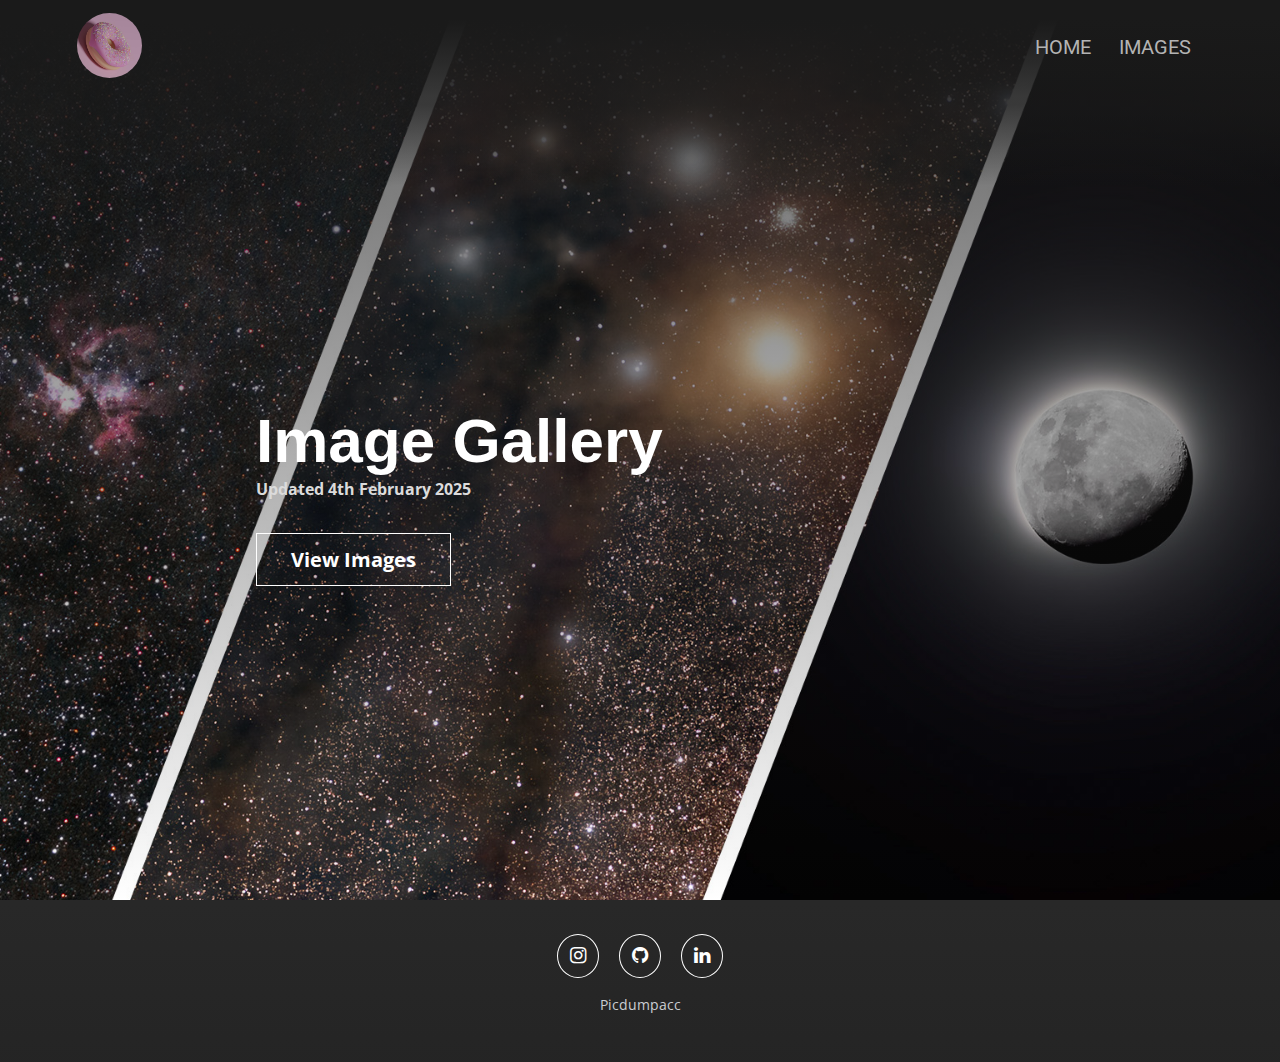
<file: index.html>
<!DOCTYPE html>
<html>

<head>
	<!-- Google tag (gtag.js) -->
	<script async src="https://www.googletagmanager.com/gtag/js?id=G-R1Z2Z93RGM"></script>
	<script>
		window.dataLayer = window.dataLayer || [];
		function gtag() { dataLayer.push(arguments); }
		gtag('js', new Date());

		gtag('config', 'G-R1Z2Z93RGM');
	</script>
	<meta name="viewport" content="width=device-width, initial-scale=1.0">
	<title>Astroweb</title>
	<link rel="stylesheet" href="style-index.css">
	<link rel="icon" href="images/icon.png">
	<link rel="preconnect" href="https://fonts.googleapis.com">
	<link rel="preconnect" href="https://fonts.gstatic.com" crossorigin>

	<link
		href="https://fonts.googleapis.com/css2?family=Ubuntu:ital,wght@0,300;0,400;0,500;0,700;1,300;1,400;1,500;1,700&display=swap"
		rel="stylesheet">

	<link
		href="https://fonts.googleapis.com/css2?family=Open+Sans:wght@400;600;700&family=Prompt:wght@700&family=Roboto:wght@500&family=Varela+Round&display=swap"
		rel="stylesheet">
	<link rel="stylesheet" href="https://stackpath.bootstrapcdn.com/font-awesome/4.7.0/css/font-awesome.min.css">
</head>


<body style="background-color:rgb(44, 44, 44);">
	<section class="header">
		<nav>
			<a href="index.html"><img src="images/logo.jpg"></a>

			<div class="nav-links" id="navLinks">
				<i class="fa fa-times" onclick="hideMenu()"></i>
				<ul>
					<li><a href="index.html">HOME</a></li>
					<li><a href="test.html">IMAGES</a></li>
				</ul>
			</div>

			<i class="fa fa-bars" onclick="showMenu()"></i>
		</nav>
		<div class="overlay"></div>
		<div class="text-box">
			<h1>Image Gallery</hl>
				<p>Updated 4th February 2025</p>
				<a href="test.html" class="hero-btn">View Images</a>
		</div>
	</section>


	<!-----------JavaScript for toggle menu------------>
	<script>
		var navLinks = document.getElementById("navLinks")

		function showMenu() {
			navLinks.style.right = "0"
			navLinks.style.display = "block";
		}

		function hideMenu() {
			navLinks.style.right = "-200px"
			navLinks.style.display = "none";
		}

	</script>





</body>

<footer>

	<div class="footer-content">
		<ul class="socials">
			<li><a href="https://www.instagram.com/picdumpacc"><i class="fa fa-instagram"></i></a></li>
			<li><a href="https://github.com/FraudR"><i class="fa fa-github"></i></a></li>
			<li><a href="https://www.linkedin.com/in/altafseyed/"><i class="fa fa-linkedin"></i></a></li>
		</ul>
		<p>Picdumpacc</p>
	</div>

</footer>
</file>
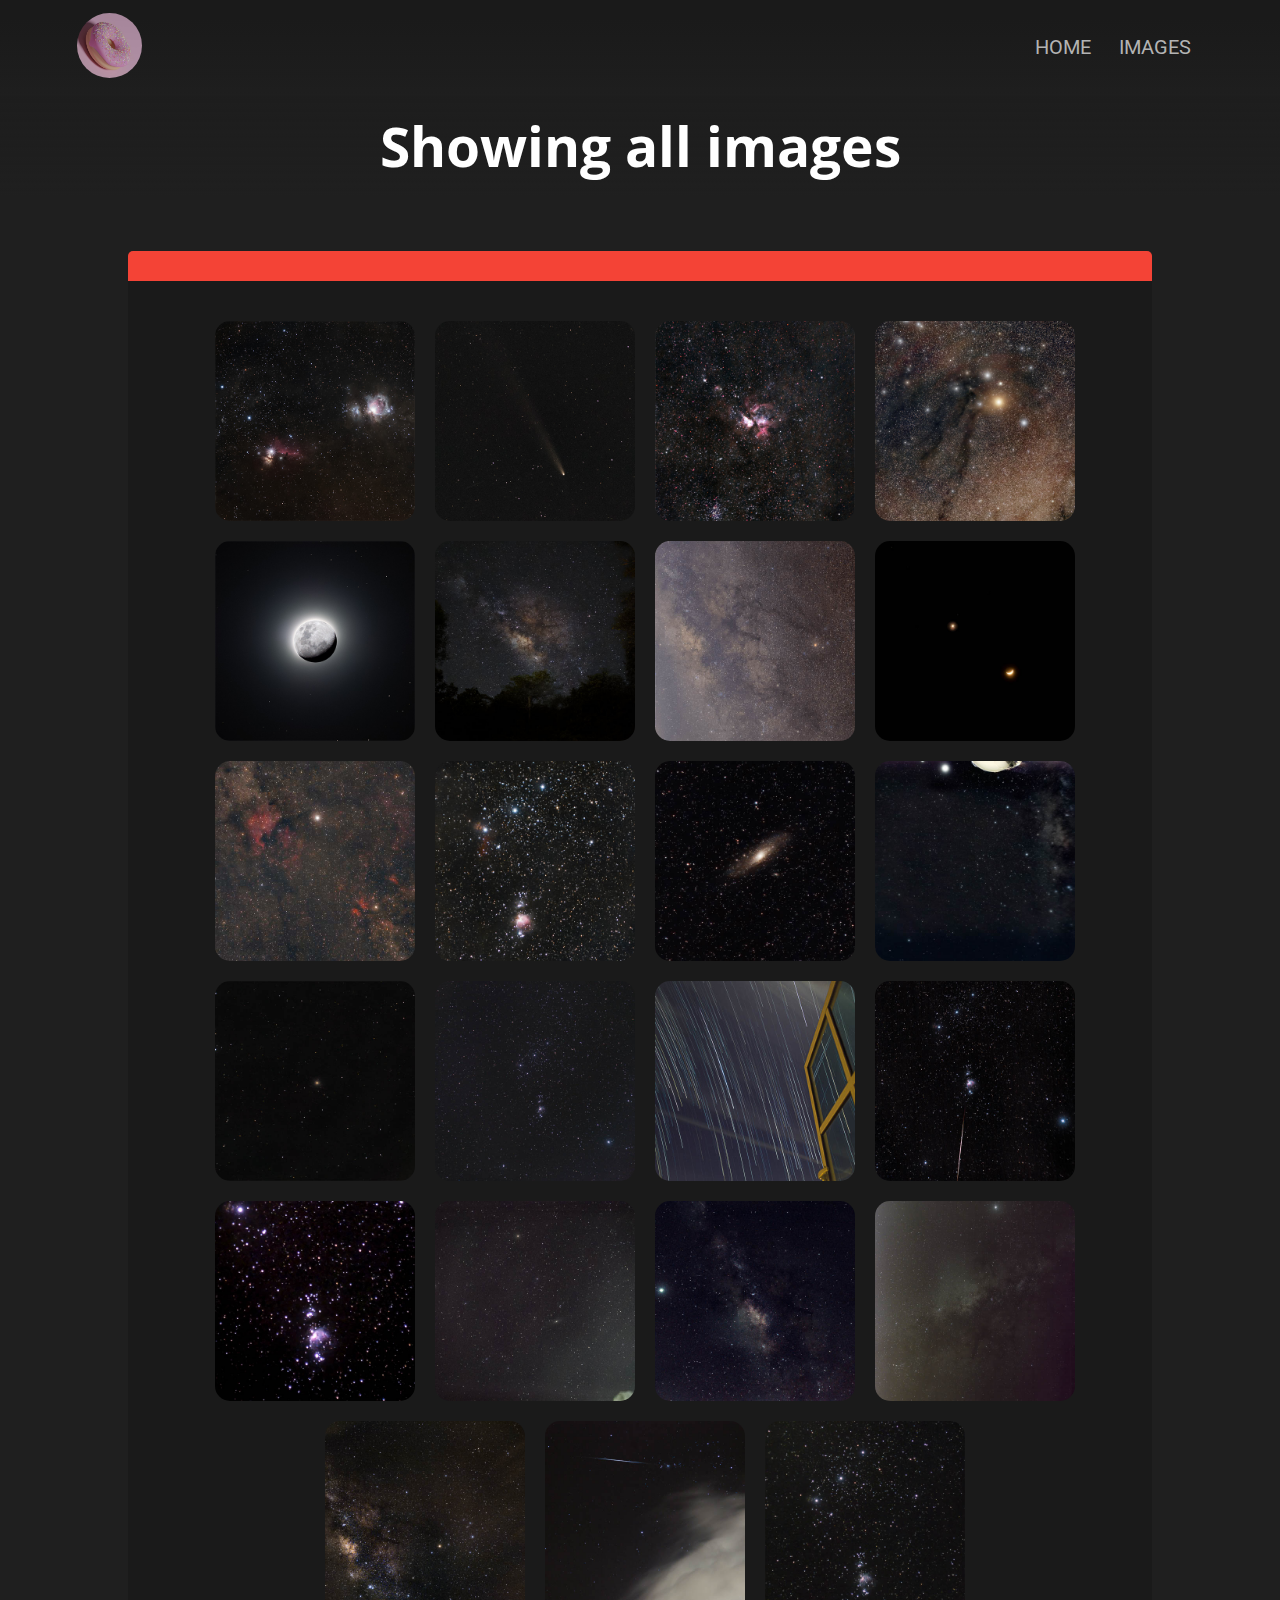
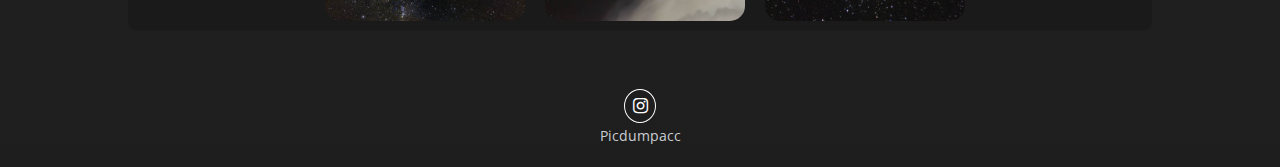
<file: test.html>
<!DOCTYPE html>
<html>

<head>
	<!-- Google tag (gtag.js) -->
	<script async src="https://www.googletagmanager.com/gtag/js?id=G-R1Z2Z93RGM"></script>
	<script>
		window.dataLayer = window.dataLayer || [];
		function gtag() { dataLayer.push(arguments); }
		gtag('js', new Date());

		gtag('config', 'G-R1Z2Z93RGM');
	</script>
	<meta name="viewport" content="width=device-width, initial-scale=1.0">
	<title>Astroweb</title>
	<link rel="stylesheet" href="style-test.css">
	<link rel="icon" href="images/icon.png">
	<link rel="preconnect" href="https://fonts.googleapis.com">
	<link rel="preconnect" href="https://fonts.gstatic.com" crossorigin>
	<link rel="preconnect" href="https://fonts.googleapis.com">
	<link rel="preconnect" href="https://fonts.googleapis.com">
	<link rel="preconnect" href="https://fonts.gstatic.com" crossorigin>
	<link
		href="https://fonts.googleapis.com/css2?family=Open+Sans:wght@400;600;700&family=Prompt:wght@700&family=Roboto:wght@500&family=Varela+Round&display=swap"
		rel="stylesheet">
	<link rel="stylesheet" href="https://stackpath.bootstrapcdn.com/font-awesome/4.7.0/css/font-awesome.min.css">
</head>


<body style="background-color: rgb(31,31,31);">

	<section class="header">
		<nav>
			<a href="index.html"><img src="images/logo.jpg"></a>
			<div class="nav-links" id="navLinks">
				<i class="fa fa-times" onclick="hideMenu()"></i>
				<ul>
					<li><a href="index.html">HOME</a></li>
					<li><a href="test.html">IMAGES</a></li>
				</ul>
			</div>
			<i class="fa fa-bars" onclick="showMenu()"></i>
		</nav>
		<h1>Showing all images</h1>
	</section>


	<div class="container">
		<div class="orange">
			<div>
			</div>
		</div>

		<div class="gray">
			<div class="image-container">

				<div class="image" data-title="Orion" data-title2="Orion">
					<img src="thumb/orion5-thumb.jpg">
					<div class="layer" onclick="javascript:window.open('images/orion3.jpg')">
						<h3>Orion</h3>
					</div>
				</div>

				<div class="image" data-title="comet" data-title2="comet">
					<img src="thumb/comet-thumb.jpg">
					<div class="layer" onclick="javascript:window.open('images/comet.jpg')">
						<h3>Comet C/2023</h3>
					</div>
				</div>

				<div class="image" data-title="carinae" data-title2="carinae">
					<img src="thumb/carinae-thumb.jpg">
					<div class="layer" onclick="javascript:window.open('images/carinae.jpg')">
						<h3>Eta Carinae</h3>
					</div>
				</div>

				<div class="image" data-title="Antares" data-title2="Scorpius">
					<img src="thumb/scorpius-thumb.jpg">
					<div class="layer" onclick="javascript:window.open('images/scorpius.jpg')">
						<h3>Scorpius</h3>
					</div>
				</div>

				<div class="image" data-title="moon" data-title2="moon">
					<img src="thumb/moon-thumb.jpg">
					<div class="layer" onclick="javascript:window.open('images/moonhdr.jpg')">
						<h3>Moon</h3>
					</div>
				</div>

				<div class="image" data-title="mw" data-title2="milky way">
					<img src="thumb/mw6-thumb.jpg">
					<div class="layer" onclick="javascript:window.open('images/mw2.jpg')">
						<h3>The Milky Way</h3>
					</div>
				</div>

				<div class="image" data-title="mw" data-title2="milky way">
					<img src="thumb/milkyway-thumb.jpg">
					<div class="layer" onclick="javascript:window.open('images/milkyway.jpg')">
						<h3>The Milky Way</h3>
					</div>
				</div>

				<div class="image" data-title="moon" data-title2="venus">
					<img src="thumb/mav-thumb.jpg">
					<div class="layer" onclick="javascript:window.open('images/mav.png')">
						<h3>Moon and Venus</h3>
					</div>
				</div>

				<div class="image" data-title="cygnus">
					<img src="thumb/cygnus-thumb.jpg">
					<div class="layer" onclick="javascript:window.open('images/cygnus.png')">
						<h3>Cygnus</h3>
					</div>
				</div>

				<div class="image" data-title="orion">
					<img src="thumb/orion-thumb.jpg">
					<div class="layer" onclick="javascript:window.open('images/orion.png')">
						<h3>Orion</h3>
					</div>
				</div>

				<div class="image" data-title="andromeda">
					<img src="thumb/andromeda-thumb.jpg">
					<div class="layer" onclick="javascript:window.open('images/andromeda.png')">
						<h3>Andromeda</h3>
					</div>
				</div>

				<div class="image" data-title="mw" data-title2="milky way">
					<img src="thumb/mw4-thumb.jpg">
					<div class="layer" onclick="javascript:window.open('images/mw4.jpeg')">
						<h3>The Milky Way</h3>
					</div>
				</div>

				<div class="image" data-title="omega">
					<img src="thumb/omegacentauri-thumb.jpg">
					<div class="layer" onclick="javascript:window.open('images/omegacentauri.png')">
						<h3>Omega Centauri</h3>
					</div>
				</div>

				<div class="image" data-title="orion">
					<img src="thumb/orion3-thumb.jpg">
					<div class="layer" onclick="javascript:window.open('images/orion3.png')">
						<h3>Orion</h3>
					</div>
				</div>

				<div class="image" data-title="trails">
					<img src="thumb/trails-thumb.jpg">
					<div class="layer" onclick="javascript:window.open('images/trails.png')">
						<h3>Star Trails</h3>
					</div>
				</div>

				<div class="image" data-title="orion" data-title2="satellite">
					<img src="thumb/satorion-thumb.jpg">
					<div class="layer" onclick="javascript:window.open('images/satorion.jpg')">
						<h3>Orion</h3>
					</div>
				</div>

				<div class="image" data-title="orion">
					<img src="thumb/orion4-thumb.jpg">
					<div class="layer" onclick="javascript:window.open('images/orion4.jpg')">
						<h3>Orion</h3>
					</div>
				</div>


				<div class="image" data-title="andromeda">
					<img src="thumb/andromeda2-thumb.jpg">
					<div class="layer" onclick="javascript:window.open('images/andromeda2.jpg')">
						<h3>Andromeda</h3>
					</div>
				</div>

				<div class="image" data-title="mw" data-title2="milky way">
					<img src="thumb/mw2-thumb.jpg">
					<div class="layer" onclick="javascript:window.open('images/mw2.jpg')">
						<h3>The Milky Way</h3>
					</div>
				</div>

				<div class="image" data-title="mw" data-title2="milky way">
					<img src="thumb/mw3-thumb.jpg">
					<div class="layer" onclick="javascript:window.open('images/mw3.jpg')">
						<h3>The Milky Way</h3>
					</div>
				</div>

				<div class="image" data-title="mw" data-title2="milky way">
					<img src="thumb/mw5-thumb.jpg">
					<div class="layer" onclick="javascript:window.open('images/mw5.jpg')">
						<h3>The Milky Way</h3>
					</div>
				</div>

				<div class="image" data-title="orion">
					<img src="thumb/satcloud-thumb.jpg">
					<div class="layer" onclick="javascript:window.open('images/satcloud.jpg')">
						<h3>Orion</h3>
					</div>
				</div>

				<div class="image" data-title="orion">
					<img src="thumb/orion 2-thumb.jpg">
					<div class="layer" onclick="javascript:window.open('images/orion2.jpg')">
						<h3>Orion</h3>
					</div>
				</div>



			</div>
		</div>
	</div>






	<!-----------JavaScript for toggle menu------------>
	<script>
		var navLinks = document.getElementById("navLinks")

		function showMenu() {
			navLinks.style.right = "0"
			navLinks.style.display = "block";
		}

		function hideMenu() {
			navLinks.style.right = "-200px"
			navLinks.style.display = "none";
		}

	</script>

	<script type="text/javascript">
		function openImage(imageUrl) {
			window.open(theURL);
		} 
	</script>


</body>




<footer>
	<div class="footer-content">
		<ul class="socials">
			<li><a href="https://www.instagram.com/picdumpacc"><i class="fa fa-instagram"></i></a></li>
		</ul>
		<p>Picdumpacc</p>
	</div>

</footer>

</html>
</file>
<file: style-index.css>
* {
	margin: 0;
	padding: 0;
	font-family: 'Open Sans', sans-serif;
}

:root {
	--bg-color1: rgb(26, 26, 26);
}

.header {
	min-height: 100vh;
	width: 100%;
	background-image: linear-gradient(rgba(26, 26, 26, 0.719), rgba(30, 4, 4, 0)), url(images/banner.jpg);
	background-position: center;
	background-size: cover;
	position: relative;
}

.overlay {
	width: 100%;
	height: 10%;
	position: absolute;
	background: linear-gradient(rgba(26, 26, 26, 0.63) 10%, rgba(26, 26, 26, 0) 100%);
}

nav {
	display: flex;
	top: 0px;
	padding: 1% 6%;
	justify-content: space-between;
	align-items: center;
	background: linear-gradient(rgba(26, 26, 26, 1) 20%, rgba(26, 26, 26, 0.63) 100%);
}



nav img {
	width: 65px;
	border-radius: 50%;
}

.nav-links {
	flex: 1;
	text-align: right;

}

.nav-links ul li {
	list-style: none;
	display: inline-block;
	padding: 8px 12px;
	position: relative;
}

.nav-links ul li a {
	color: rgb(179, 179, 179);
	text-decoration: none;
	font-size: 20px;
	font-family: 'Roboto', sans-serif;
}

.nav-links ul li::after {
	content: '';
	width: 0%;
	height: 2px;
	background: #f4433686;
	display: block;
	margin: auto;
	transition: 0.5s;
}

.nav-links ul li:hover::after {
	width: 100%
}

.text-box {
	color: rgb(255, 255, 255);
	position: absolute;
	top: 45%;
	display: flex;
	align-items: center;
	justify-content: space-between;
	margin-left: 20%;
	margin-right: 25%;
}

.text-box h1 {
	font-size: 62px;
	font-family: Helvetica, sans-serif;
	margin: 0;
	/* Remove default margin */
}

.text-box p {
	margin: 2px 30px 10px 0;
	font-size: 16px;
	color: #dbdbdb;
	text-align: left;
}

.hero-btn {
	display: inline-block;
	text-decoration: none;
	color: #fff;
	border: 1px solid #fff;
	padding: 12px 34px;
	font-size: 20px;
	background: transparent;
	cursor: pointer;
}

.hero-btn:hover {
	border: 1px solid #f44336;
	background: #f44336;
	transition: 1s;
}

nav .fa {
	display: none;
}


@media(max-width: 700px) {
	.text-box h1 {
		font-size: 42px;
	}

	.nav-links ul li {
		display: block;
	}

	.header {
		background-image: linear-gradient(rgba(31, 31, 31, 0.3), rgba(29, 29, 29, 0.5)), url(images/carinae.jpg);

	}

	.nav-links {
		position: absolute;
		background: #f44336;
		height: 100vh;
		top: 0;
		right: -200px;
		text-align: left;
		display: none;
		z-index: 2;
		transition: 0.5s;
	}

	nav .fa {
		display: block;
		color: #fff;
		margin: 10px;
		font-size: 22px;
		cursor: pointer;
	}

	.nav-links ul {
		padding: 30px;
	}


	.row {
		margin-top: 5%;
		display: flex;
		justify-content: space-between;
		max-height: 70vh;
	}


	.text-box {
		color: rgb(255, 255, 255);
		position: absolute;
		top: 45%;
		text-align: center;
		align-content: center;
		margin-top: 5px;
		margin-left: 25%;
		margin-right: 25%;
	}

	.text-box h1 {
		font-size: 48px;
		font-family: Helvetica, sans-serif
	}

	.text-box p {
		margin: 0px 0 10px;
		font-size: 14px;
		color: #dbdbdb;
		text-align: center;
	}

	.hero-btn {
		display: inline-block;
		text-decoration: none;
		color: #fff;
		border: 1px solid #fff;
		padding: 12px 34px;
		font-size: 14px;
		background: transparent;
		position: relative;
		cursor: pointer;
	}
}


footer {
	position: relative;
	background: linear-gradient(rgba(31, 31, 31, 0.3), rgba(29, 29, 29, 0.5));
	height: 8vh;
	width: 100%;
	padding-top: 5vh;
	padding-bottom: 5vh;
	color: #fff;
}

.footer-content {
	display: flex;
	align-items: center;
	justify-content: center;
	flex-direction: column;
	text-align: center;
}

.footer-content p {
	max-width: 500px;
	margin: auto;
	line-height: 1.6;
	font-size: 14px;
	color: #cacdd2;
}

.socials {
	list-style: none;
	display: flex;
	align-items: center;
	justify-content: center;
	padding-bottom: 3vh;
}

.socials a {
	text-decoration: none;
	color: #fff;
	border: 1.1px solid white;
	padding: 10px;
	border-radius: 50%;
	transition: background-color 0.3s ease, transform 0.3s ease;
}

.socials li {
	margin: 0 10px;
}

.socials a:hover {
	background-color: #fff;
	color: #1a1a1a;
	transform: scale(1.1);

}

.socials a i {
	font-size: 1.2rem;
	width: 20px;
}

@media(max-width: 700px) {

	.recentimg h1 {
		font-size: 25px;
	}

	.recentimg p {
		font-size: 15px;
	}

	.recentimg {
		width: 90%;

	}

	.layer h3 {
		font-size: 20x;
	}

}
</file>
<file: style-test.css>
* {
	margin: 0;
	padding: 0;
	font-family: 'Open Sans', sans-serif;
}

.header {

	width: 100%;
	background-image: linear-gradient(rgba(26, 26, 26, 0.719), rgba(30, 4, 4, 0));
	background-position: center;
	background-size: cover;
	position: relative;
}


.header h1 {
	text-align: center;
	font-size: 55px;
	padding-top: 1%;
	color: #fff;
	font-family: 'Open Sans', sans-serif;
	padding-bottom: 1%;

}

nav {
	display: flex;
	top: 0px;
	padding: 1% 6%;
	justify-content: space-between;
	align-items: center;
	background: linear-gradient(rgba(26, 26, 26, 1) 20%, rgba(31, 31, 31, 0.63) 100%);
}

nav img {
	width: 65px;
	border-radius: 50%;
}

.nav-links {
	flex: 1;
	text-align: right;

}

.nav-links ul li {
	list-style: none;
	display: inline-block;
	padding: 8px 12px;
	position: relative;
}

.nav-links ul li a {
	color: rgb(179, 179, 179);
	text-decoration: none;
	font-size: 20px;
	font-family: 'Roboto', sans-serif;
}

.nav-links ul li::after {
	content: '';
	width: 0%;
	height: 2px;
	background: #f44336;
	display: block;
	margin: auto;
	transition: 0.5s;
}

.nav-links ul li:hover::after {
	width: 100%
}

.text-box {
	width: 90%;
	color: rgb(255, 255, 255);
	position: absolute;
	top: 50%;
	left: 50%;
	transform: translate(-50%, -50%);
	text-align: center;
}

.text-box hl {
	font-size: 62px;
}

.text-box p {
	margin: 10px 0 40px;
	font-size: 14px;
	color: #fff;
}

.hero-btn {
	display: inline-block;
	text-decoration: none;
	color: #fff;
	border: 1px solid #fff;
	padding: 12px 34px;
	font-size: 13px;
	background: transparent;
	position: relative;
	cursor: pointer;
}

.hero-btn:hover {
	border: 1px solid #f44336;
	background: #f44336;
	transition: 1s;
}

nav .fa {
	display: none;
}

@media(max-width: 700px) {
	.text-box hl {
		font-size: 20px;
	}

	.nav-links ul li {
		display: block;
	}

	.nav-links {
		position: absolute;
		background: #f44336;
		height: 100vh;
		top: 0;
		right: -200px;
		text-align: left;
		display: none;
		z-index: 2;
		transition: 0.5s;
	}

	nav .fa {
		display: block;
		color: #fff;
		margin: 10px;
		font-size: 22px;
		cursor: pointer;
	}

	.nav-links ul {
		padding: 30px;
	}



}

.container {
	padding: 25px 10%;
	text-align: center;
}

.container .heading2 {
	font-size: 30px;
	padding-bottom: 25px;
	color: white
}

.container #search-box {
	width: 600px;
	border: 3px solid #000;
	padding: 12px 15px;
	font-size: 20px;
}








footer {
	position: absolute;
	background: linear-gradient(rgba(31, 31, 31, 0.3), rgba(29, 29, 29, 0.5));
	height: 8vh;
	width: 100vw;
	padding-top: 3%;
	color: #fff;

}

.footer-content {
	display: flex;
	align-items: center;
	justify-content: center;
	flex-direction: column;
	text-align: center;
}

.footer-content p {
	max-width: 500px;
	margin: auto;
	line-height: 28px;
	font-size: 14px;
	color: #cacdd2;
}

.socials {
	list-style: none;
	display: flex;
	align-items: center;
	justify-content: center;
	padding-bottom: 5px;
}

.socials a {
	text-decoration: none;
	color: #fff;
	border: 1.1px solid white;
	padding: 5px;

	border-radius: 50%;

}

.socials a i {
	font-size: 1.1rem;
	width: 20px;


	transition: color .4s ease;

}

.orange {
	background-color: #f44336;
	height: 30px;
	border-top-left-radius: 5px;
	border-top-right-radius: 5px;
	margin-top: 30px;
}

.orange h5 {
	text-align: left;
	padding-left: 10px;
	padding-top: 8px;
	font-size: 14px;
	color: #fff;
	font-family: Arial, Helvetica, sans-serif;
}

/* Customize the label (the container) */
.check {
	display: block;
	position: relative;
	padding-left: 35px;
	margin-bottom: 12px;
	cursor: pointer;
	-webkit-user-select: none;
	-moz-user-select: none;
	-ms-user-select: none;
	user-select: none;
	text-align: right;
	margin-top: -19px;
	font-family: Arial, Helvetica, sans-serif;
	font-size: 14px;
	color: #fff;
}



.gray {
	background-color: rgb(26, 26, 26);
	width: 100%;
	padding-top: 10px;
	padding-bottom: 10px;
	border-bottom-left-radius: 10px;
	border-bottom-right-radius: 10px;
	min-height: 200px;
}

#your_img {
	display: none;
}




.container {
	padding: 25px 10%;
	text-align: center;
}

.container .heading {
	font-size: 30px;
	padding-bottom: 25px;
	color: white;
}

.container #search-box {
	width: 600px;
	border: 3px solid rgb(255, 255, 255);
	padding: 12px 15px;
	font-size: 20px;
}

.container .image-container {
	display: flex;
	justify-content: center;
	flex-wrap: wrap;
	gap: 20px;
	padding-top: 30px;
	padding-left: 10px;
}


.container .image-container .image img {
	height: 100%;
	width: 100%;
	object-fit: cover;
	margin-bottom: 10px;
	transition: 0.2s;
	border-radius: 15px;
}

.container .image-container .image {
	border-radius: 5px;
	animation: fadeIn .35s ease-in;
	transition: 0.2s;
	height: 200px;
	width: 200px;
}


.container:hover .image-container:hover .image:hover {
	-ms-transform: scale(1.15);
	/* IE 9 */
	-webkit-transform: scale(1.15);
	/* Safari 3-8 */
	transform: scale(1.15);
	visibility: visible;
	opacity: 1;
}

.layer {
	background: transparent;
	transition: 0.5s;
	width: 100%;
	height: 100%;
	position: relative;
	bottom: 210px;
}


.layer h3 {
	width: 100%;
	font-weight: 500;
	color: #fff;
	font-size: 20px;
	bottom: 0px;
	top: 75px;
	left: 50%;
	transform: translateX(-50%);
	position: relative;
	opacity: 0;
	transition: 0.5s;

}

.image:hover h3 {
	bottom: 55%;
	opacity: 1;
}


@keyframes fadeIn {
	0% {
		transform: scale(.5) translateY(-10px);
		opacity: 0;
	}
}




@media (max-width:768px) {
	.container #search-box {
		width: 90%;
	}
}

@media (max-width:450px) {

	.container {
		padding: 25px 20px;
	}

	.container .image-container .image {
		width: 80%;
	}
}
</file>
